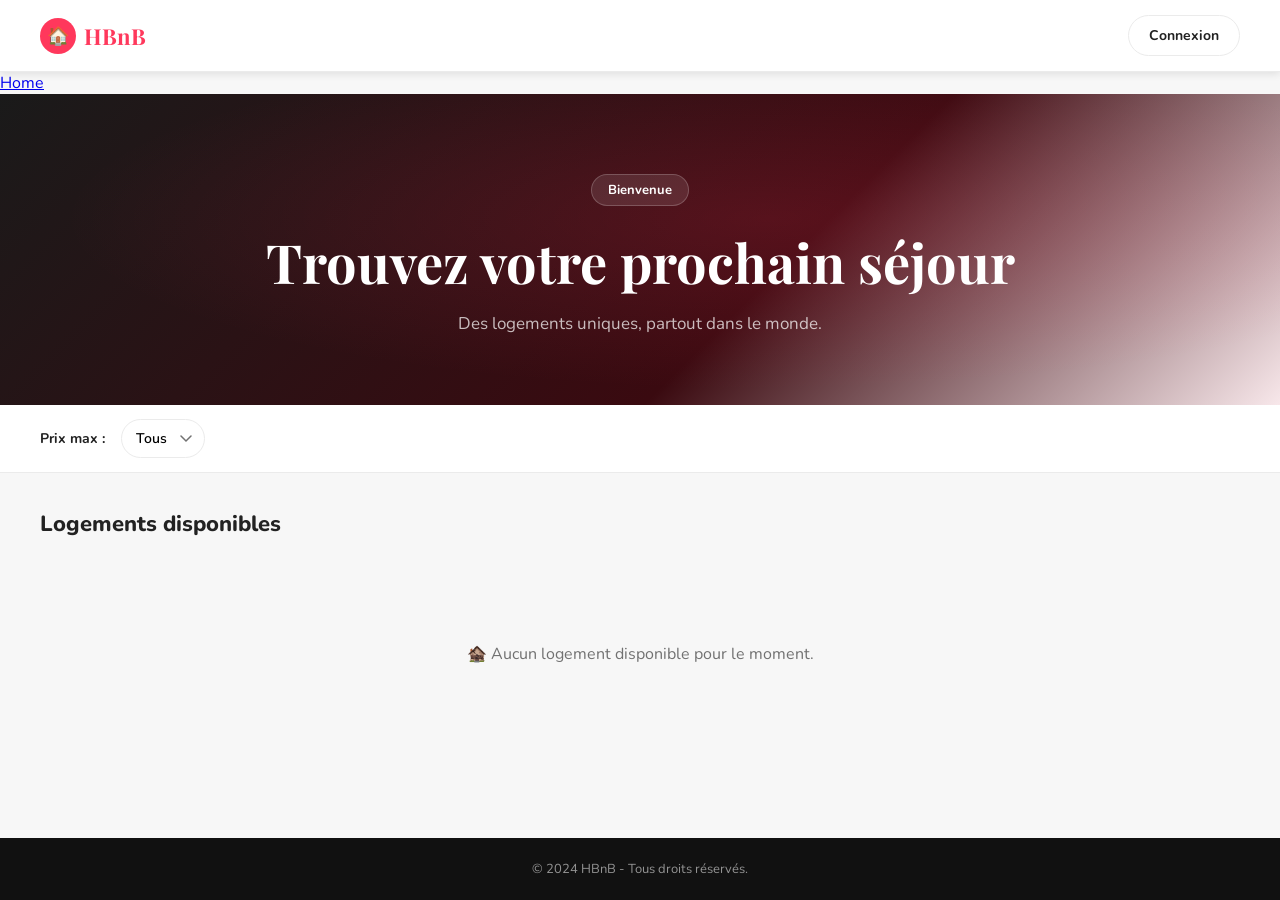
<file: part4/hbnb/web/index.html>
<!DOCTYPE html>
<html lang="fr">
<head>
    <meta charset="UTF-8">
    <title>HBnB – Accueil</title>
    <link rel="stylesheet" href="styles.css">
    <script defer src="scripts.js"></script>
</head>
<body>

<header>
    <a href="index.html" class="header-logo">
        <div class="logo-icon">🏠</div>
        <div class="logo-text">HBnB</div>
    </a>

    <div class="header-right">
        <div id="user-info" class="user-info" style="display:none;">
            <span id="username-display"></span>
            <button id="logout-btn">Logout</button>
        </div>

        <div id="login-link">
            <a href="login.html">Connexion</a>
        </div>
    </div>
</header>

<nav>
    <a href="index.html">Home</a>
</nav>

<section class="hero">
    <span class="hero-badge">Bienvenue</span>
    <h1>Trouvez votre prochain séjour</h1>
    <p>Des logements uniques, partout dans le monde.</p>
</section>

<section class="filter-bar">
    <label for="price-filter">Prix max :</label>
    <select id="price-filter">
        <option value="all">Tous</option>
        <option value="50">50€</option>
        <option value="100">100€</option>
        <option value="200">200€</option>
    </select>
</section>

<main class="places-section">
    <h2>Logements disponibles</h2>
    <div id="places-list"></div>
</main>

<footer>
    © 2024 HBnB - Tous droits réservés.
</footer>

<script>
document.addEventListener("DOMContentLoaded", () => {
    const token = getCookie("token");
    updateUserUI(token);
});
</script>

</body>
</html>
</file>
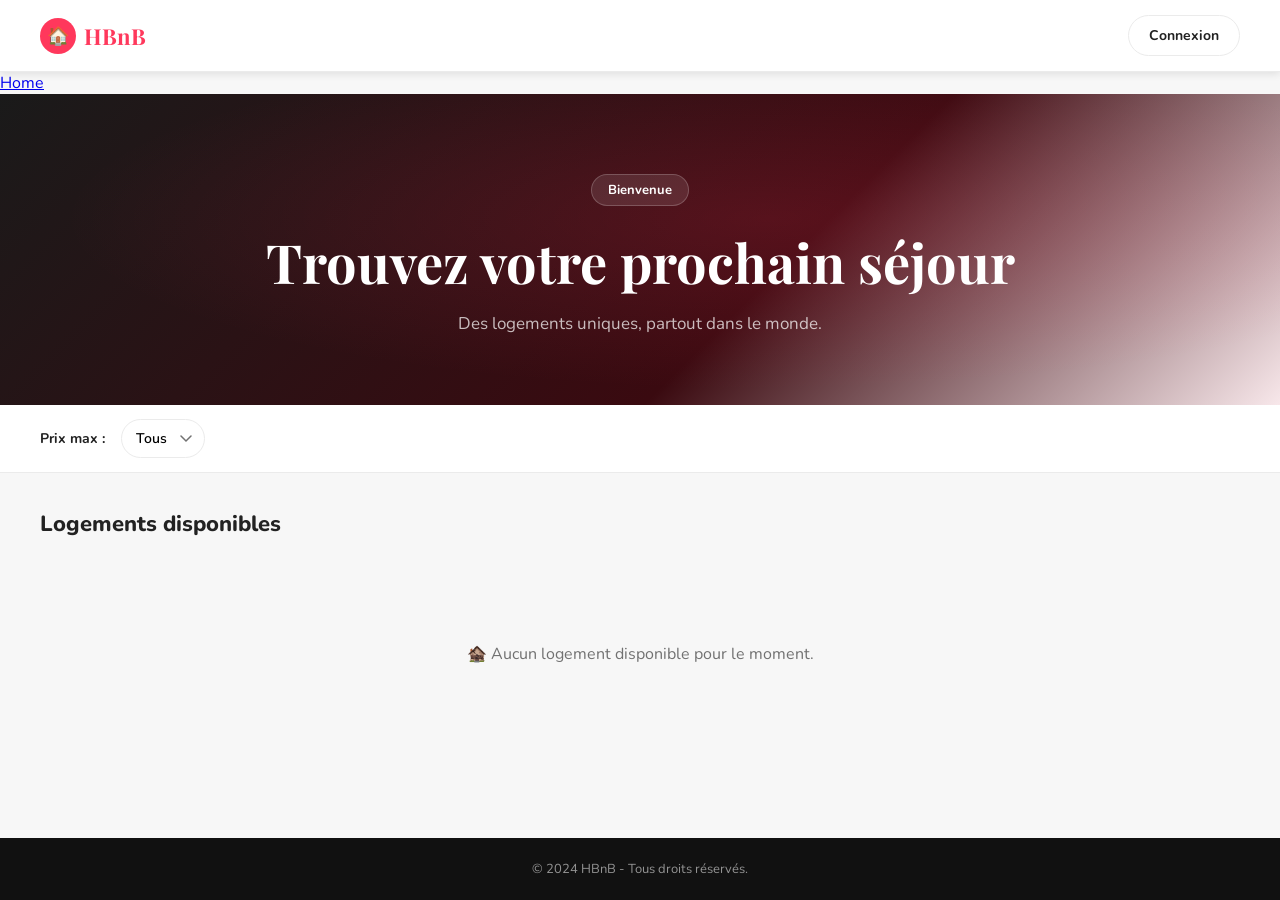
<file: part4/hbnb/web/add_review.html>
<!DOCTYPE html>
<html lang="fr">
<head>
    <meta charset="UTF-8">
    <meta name="viewport" content="width=device-width, initial-scale=1.0">
    <title>Ajouter un avis – HBnB</title>
    <link rel="stylesheet" href="styles.css">
    <script defer src="scripts.js"></script>
</head>
<body>

<header>
    <a href="index.html" class="header-logo">
        <div class="logo-icon">🏠</div>
        <div class="logo-text">HBnB</div>
    </a>

    <div class="header-right">
        <div id="user-info" class="user-info" style="display:none;">
            <span id="username-display"></span>
            <button id="logout-btn">Logout</button>
        </div>

        <div id="login-link">
            <a href="login.html">Connexion</a>
        </div>
    </div>
</header>

<nav>
    <a href="index.html">Home</a>
</nav>

<main class="review-page">
    <div class="review-card-form">
        <h2>Ajouter un avis</h2>
        <p class="subtitle">Partagez votre expérience avec les autres voyageurs.</p>

        <form id="review-form">
            <div class="form-group">
                <label for="rating">Note (1–5) :</label>
                <select id="rating" required>
                    <option value="1">1</option>
                    <option value="2">2</option>
                    <option value="3">3</option>
                    <option value="4">4</option>
                    <option value="5">5</option>
                </select>
            </div>

            <div class="form-group">
                <label for="comment">Commentaire :</label>
                <textarea id="comment" required></textarea>
            </div>

            <button class="btn-primary" type="submit">Publier</button>
        </form>
    </div>
</main>

<footer>
    © 2024 HBnB - Tous droits réservés.
</footer>

</body>
</html>
</file>
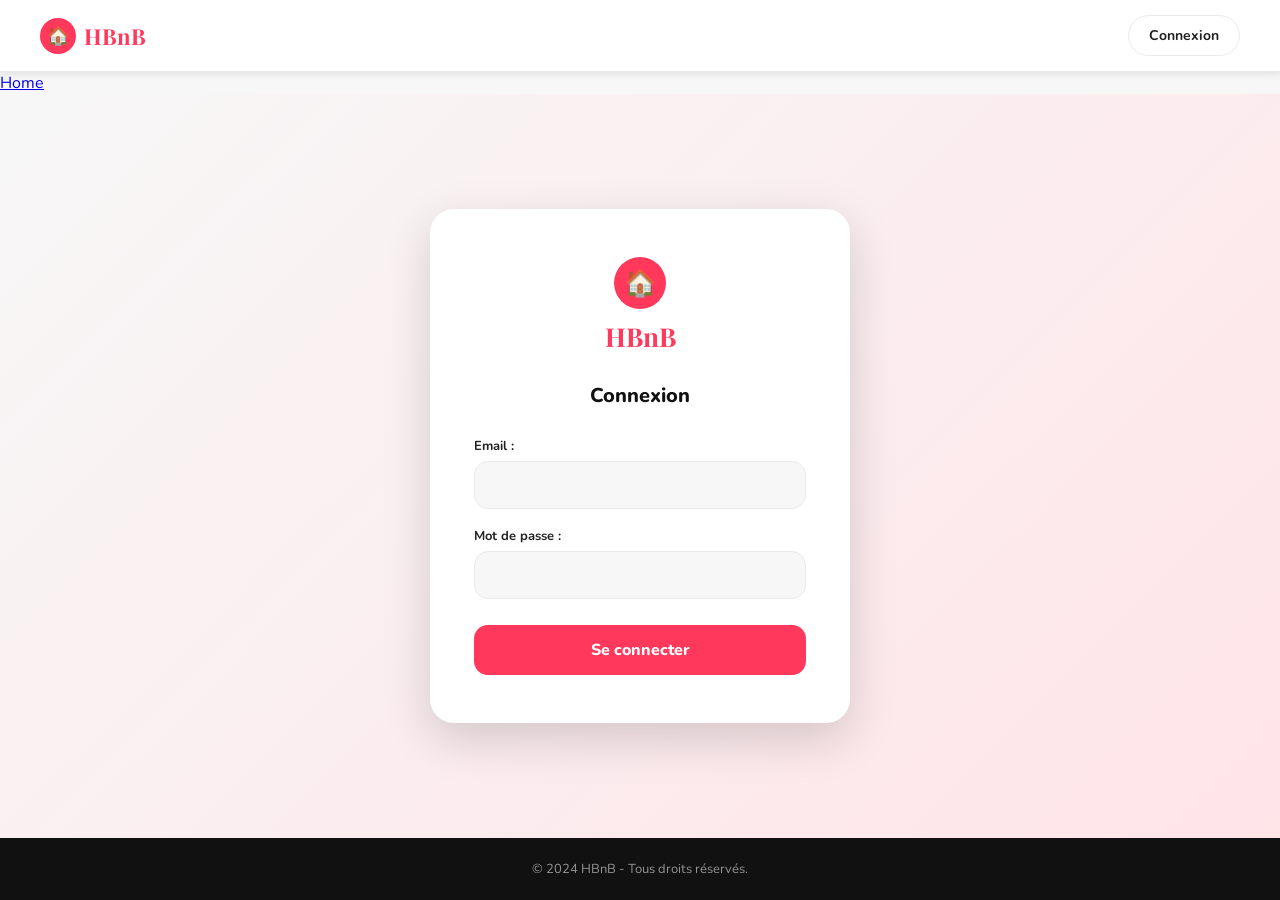
<file: part4/hbnb/web/login.html>
<!DOCTYPE html>
<html lang="fr">
<head>
    <meta charset="UTF-8">
    <title>HBnB – Connexion</title>
    <link rel="stylesheet" href="styles.css">
    <script defer src="scripts.js"></script>
</head>
<body>

<header>
    <a href="index.html" class="header-logo">
        <div class="logo-icon">🏠</div>
        <div class="logo-text">HBnB</div>
    </a>

    <div class="header-right">
        <div id="user-info" class="user-info" style="display:none;">
            <span id="username-display"></span>
            <button id="logout-btn">Logout</button>
        </div>

        <div id="login-link">
            <a href="login.html">Connexion</a>
        </div>
    </div>
</header>

<nav>
    <a href="index.html">Home</a>
</nav>

<main class="auth-page">
    <div class="auth-card">
        <div class="auth-logo">
            <div class="logo-icon">🏠</div>
            <div class="logo-text">HBnB</div>
        </div>

        <h3>Connexion</h3>

        <form id="login-form">
            <div class="form-group">
                <label>Email :</label>
                <input id="email" type="email" required>
            </div>

            <div class="form-group">
                <label>Mot de passe :</label>
                <input id="password" type="password" required>
            </div>

            <button class="btn-primary" type="submit">Se connecter</button>
        </form>
    </div>
</main>

<footer>
    © 2024 HBnB - Tous droits réservés.
</footer>

</body>
</html>
</file>
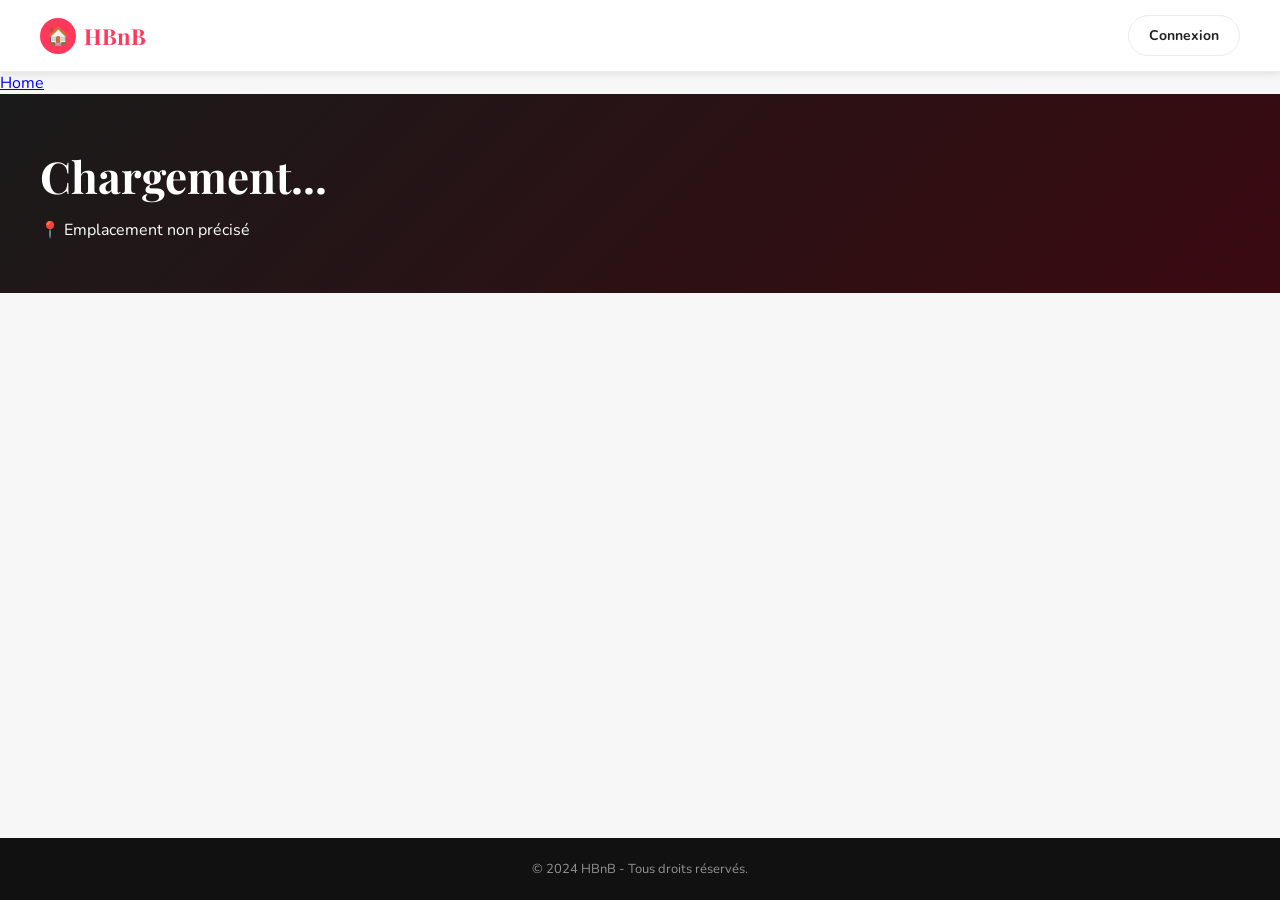
<file: part4/hbnb/web/place.html>
<!DOCTYPE html>
<html lang="fr">
<head>
    <meta charset="UTF-8">
    <meta name="viewport" content="width=device-width, initial-scale=1.0">
    <title>Détails du logement – HBnB</title>
    <link rel="stylesheet" href="styles.css">
    <script defer src="scripts.js"></script>
</head>
<body>

<header>
    <a href="index.html" class="header-logo">
        <div class="logo-icon">🏠</div>
        <div class="logo-text">HBnB</div>
    </a>

    <div class="header-right">
        <div id="user-info" class="user-info" style="display:none;">
            <span id="username-display"></span>
            <button id="logout-btn">Logout</button>
        </div>

        <div id="login-link">
            <a href="login.html">Connexion</a>
        </div>
    </div>
</header>

<nav>
    <a href="index.html">Home</a>
</nav>

<section class="place-detail-hero">
    <h1 id="place-title">Chargement...</h1>

    <!-- AJOUT ICI -->
    <p id="place-address">📍 Emplacement non précisé</p>

    <div id="place-meta" class="place-meta"></div>
</section>

<main class="place-detail-body">
    <div id="place-details"></div>

    <section id="add-review" class="add-review-banner" style="display:none;">
        <div>
            <h3>Vous avez séjourné ici ?</h3>
            <p>Laissez un avis pour aider les futurs voyageurs.</p>
        </div>
        <a href="#" id="add-review-link">Ajouter un avis</a>
    </section>
</main>

<footer>
    © 2024 HBnB - Tous droits réservés.
</footer>

</body>
</html>
</file>
<file: part4/hbnb/web/styles.css>
@import url('https://fonts.googleapis.com/css2?family=Nunito:wght@400;600;700;800;900&family=Playfair+Display:wght@700&display=swap');

:root {
  --red:       #FF385C;
  --red-dark:  #E31C5F;
  --black:     #111111;
  --dark:      #222222;
  --mid:       #717171;
  --light:     #EBEBEB;
  --bg:        #F7F7F7;
  --white:     #FFFFFF;
  --shadow-sm: 0 2px 8px rgba(0,0,0,.10);
  --shadow-md: 0 6px 24px rgba(0,0,0,.13);
  --shadow-lg: 0 16px 48px rgba(0,0,0,.16);
  --radius:    14px;
  --transition:.22s cubic-bezier(.4,0,.2,1);
}

*, *::before, *::after { box-sizing: border-box; margin: 0; padding: 0; }
html { scroll-behavior: smooth; }
body {
  font-family: 'Nunito', sans-serif;
  background: var(--bg);
  color: var(--dark);
  min-height: 100vh;
  display: flex;
  flex-direction: column;
}

/* ── HEADER ── */
header {
  position: sticky; top: 0; z-index: 100;
  background: var(--white);
  border-bottom: 1px solid var(--light);
  padding: 0 40px;
  height: 72px;
  display: flex; align-items: center; justify-content: space-between;
  box-shadow: var(--shadow-sm);
}
.header-logo {
  display: flex; align-items: center; gap: 8px;
  text-decoration: none;
}
.logo-icon {
  width: 36px; height: 36px;
  background: var(--red);
  border-radius: 50%;
  display: flex; align-items: center; justify-content: center;
  font-size: 18px; color: white;
}
.logo-text {
  font-family: 'Playfair Display', serif;
  font-size: 22px; font-weight: 700;
  color: var(--red);
}
.header-right {
  display: flex; align-items: center; gap: 12px;
}
#login-link a, .btn-outline {
  padding: 10px 20px;
  border: 1.5px solid var(--light);
  border-radius: 24px;
  background: var(--white);
  color: var(--dark);
  font-family: 'Nunito', sans-serif;
  font-size: 14px; font-weight: 700;
  cursor: pointer; text-decoration: none;
  transition: var(--transition);
  display: inline-block;
}
#login-link a:hover, .btn-outline:hover {
  box-shadow: var(--shadow-md);
}
#user-info {
  display: flex; align-items: center; gap: 10px;
}
#username-display { font-weight: 700; font-size: 14px; }
#logout-btn {
  padding: 9px 18px;
  border: 1.5px solid var(--light);
  border-radius: 24px;
  background: var(--white);
  font-family: 'Nunito', sans-serif;
  font-size: 13px; font-weight: 700;
  cursor: pointer;
  transition: var(--transition);
}
#logout-btn:hover { background: var(--bg); box-shadow: var(--shadow-sm); }

/* ── HERO ── */
.hero {
  background: linear-gradient(135deg, #1a1a1a 0%, #3a0a10 60%, #ff385c15 100%);
  color: white;
  text-align: center;
  padding: 80px 20px 70px;
  position: relative;
  overflow: hidden;
}
.hero::before {
  content: '';
  position: absolute; inset: 0;
  background: radial-gradient(ellipse at 60% 40%, #ff385c28 0%, transparent 65%);
  pointer-events: none;
}
.hero-badge {
  display: inline-block;
  background: rgba(255,255,255,.1);
  border: 1px solid rgba(255,255,255,.2);
  color: white;
  padding: 6px 16px; border-radius: 24px;
  font-size: 13px; font-weight: 700;
  margin-bottom: 20px;
  position: relative;
}
.hero h1 {
  font-family: 'Playfair Display', serif;
  font-size: clamp(30px, 5vw, 54px);
  font-weight: 700;
  margin-bottom: 14px;
  position: relative;
}
.hero p {
  font-size: 17px; color: rgba(255,255,255,.72);
  margin-bottom: 0; position: relative;
}

/* ── FILTER BAR ── */
.filter-bar {
  background: var(--white);
  border-bottom: 1px solid var(--light);
  padding: 14px 40px;
  display: flex; align-items: center; gap: 16px;
}
.filter-bar label { font-size: 14px; font-weight: 700; }
.filter-bar select {
  padding: 9px 36px 9px 14px;
  border: 1.5px solid var(--light);
  border-radius: 24px;
  font-family: 'Nunito', sans-serif;
  font-size: 14px; font-weight: 600;
  background: var(--white);
  cursor: pointer;
  transition: var(--transition);
  appearance: none;
  background-image: url("data:image/svg+xml,%3Csvg xmlns='http://www.w3.org/2000/svg' width='12' height='8' viewBox='0 0 12 8'%3E%3Cpath d='M1 1l5 5 5-5' stroke='%23717171' stroke-width='1.5' fill='none' stroke-linecap='round'/%3E%3C/svg%3E");
  background-repeat: no-repeat;
  background-position: right 12px center;
}
.filter-bar select:focus { outline: none; border-color: var(--dark); }

/* ── PLACES GRID ── */
main { flex: 1; }
.places-section { padding: 36px 40px 60px; }
.places-section h2 { font-size: 22px; font-weight: 800; margin-bottom: 24px; }
#places-list {
  display: grid;
  grid-template-columns: repeat(auto-fill, minmax(280px, 1fr));
  gap: 28px;
}

/* ── PLACE CARD ── */
.place-card {
  background: var(--white);
  border-radius: var(--radius);
  overflow: hidden;
  box-shadow: var(--shadow-sm);
  transition: var(--transition);
  display: flex; flex-direction: column;
}
.place-card:hover { transform: translateY(-4px); box-shadow: var(--shadow-lg); }
.place-card-img-placeholder {
  height: 200px;
  display: flex; align-items: center; justify-content: center;
  font-size: 52px;
}
.place-card-body { padding: 16px 18px 8px; flex: 1; }
.place-card-body h3 { font-size: 16px; font-weight: 800; margin-bottom: 6px; color: var(--black); }
.place-card-body p {
  font-size: 13px; color: var(--mid); line-height: 1.5;
  display: -webkit-box;
  -webkit-line-clamp: 2;
  -webkit-box-orient: vertical;
  overflow: hidden;
}
.place-card-footer {
  padding: 12px 18px 16px;
  display: flex; align-items: center; justify-content: space-between;
  border-top: 1px solid var(--light);
}
.place-price { font-size: 15px; font-weight: 800; color: var(--black); }
.place-price span { font-weight: 600; color: var(--mid); font-size: 13px; }
.details-button {
  padding: 8px 18px;
  background: var(--red);
  color: white;
  border-radius: 24px;
  text-decoration: none;
  font-size: 13px; font-weight: 800;
  transition: var(--transition);
}
.details-button:hover { background: var(--red-dark); transform: scale(1.04); }
.empty-state { grid-column: 1/-1; text-align: center; padding: 80px 20px; color: var(--mid); font-size: 16px; }

/* ── AUTH PAGE ── */
.auth-page {
  flex: 1;
  display: flex; align-items: center; justify-content: center;
  padding: 48px 20px;
  background: linear-gradient(135deg, #f7f7f7 0%, #ffe4e8 100%);
}
.auth-card {
  background: var(--white);
  border-radius: 24px;
  padding: 48px 44px;
  width: 100%; max-width: 420px;
  box-shadow: var(--shadow-lg);
}
.auth-logo { text-align: center; margin-bottom: 28px; }
.auth-logo .logo-icon { width: 52px; height: 52px; font-size: 26px; margin: 0 auto 10px; }
.auth-logo .logo-text { font-size: 26px; }
.auth-card h3 {
  font-size: 20px; font-weight: 800;
  text-align: center; margin-bottom: 28px; color: var(--black);
}
.form-group { margin-bottom: 18px; }
.form-group label { display: block; font-size: 13px; font-weight: 700; color: var(--dark); margin-bottom: 6px; }
.form-group input,
.form-group select,
.form-group textarea {
  width: 100%;
  padding: 13px 16px;
  border: 1.5px solid var(--light);
  border-radius: var(--radius);
  font-family: 'Nunito', sans-serif;
  font-size: 15px; color: var(--dark);
  background: var(--bg);
  transition: var(--transition);
}
.form-group input:focus,
.form-group select:focus,
.form-group textarea:focus {
  outline: none; border-color: var(--dark);
  background: var(--white);
  box-shadow: 0 0 0 3px rgba(0,0,0,.06);
}
.form-group textarea { resize: vertical; min-height: 110px; }
.btn-primary {
  width: 100%; padding: 14px;
  background: var(--red); color: white;
  border: none; border-radius: var(--radius);
  font-family: 'Nunito', sans-serif;
  font-size: 16px; font-weight: 800;
  cursor: pointer; transition: var(--transition); margin-top: 8px;
}
.btn-primary:hover { background: var(--red-dark); transform: translateY(-1px); box-shadow: var(--shadow-md); }

/* ── PLACE DETAIL ── */
.place-detail-hero {
  background: linear-gradient(135deg, #1a1a1a, #3a0a10);
  color: white;
  padding: 52px 40px;
}
.place-detail-hero h1 {
  font-family: 'Playfair Display', serif;
  font-size: clamp(26px, 4vw, 44px);
  margin-bottom: 14px;
}
.place-meta {
  display: flex; gap: 24px; flex-wrap: wrap;
  font-size: 15px; color: rgba(255,255,255,.78);
}
.place-meta-item { display: flex; align-items: center; gap: 6px; }

.place-detail-body {
  max-width: 900px; margin: 0 auto;
  padding: 40px 40px 80px;
}
.place-info-grid {
  display: grid; grid-template-columns: 1fr 1fr;
  gap: 20px; margin-bottom: 36px;
}
.info-card {
  background: var(--white); border-radius: var(--radius);
  padding: 20px 24px; box-shadow: var(--shadow-sm);
}
.info-label {
  font-size: 11px; font-weight: 800; text-transform: uppercase;
  letter-spacing: 1px; color: var(--mid); margin-bottom: 6px;
}
.info-value { font-size: 20px; font-weight: 800; color: var(--black); }
.info-value.price { color: var(--red); }

.desc-card {
  background: var(--white); border-radius: var(--radius);
  padding: 24px; box-shadow: var(--shadow-sm);
  margin-bottom: 20px;
}
.desc-card p { font-size: 15px; line-height: 1.7; color: var(--dark); }

.amenities-list { display: flex; flex-wrap: wrap; gap: 10px; margin-top: 12px; }
.amenity-tag {
  background: var(--bg); border: 1.5px solid var(--light);
  border-radius: 24px; padding: 6px 14px;
  font-size: 13px; font-weight: 700;
}

.section-title {
  font-family: 'Playfair Display', serif;
  font-size: 24px; font-weight: 700;
  margin: 40px 0 20px; color: var(--black);
}
.review-card {
  background: var(--white); border-radius: var(--radius);
  padding: 20px 24px; margin-bottom: 16px;
  box-shadow: var(--shadow-sm);
}
.reviewer { font-weight: 800; font-size: 15px; margin-bottom: 4px; }
.stars { color: #FFB400; font-size: 14px; margin-bottom: 8px; }
.review-card p { font-size: 14px; color: var(--mid); line-height: 1.6; }

.add-review-banner {
  background: linear-gradient(135deg, var(--red), var(--red-dark));
  border-radius: var(--radius);
  padding: 24px 28px;
  display: flex; align-items: center; justify-content: space-between;
  margin-top: 32px; color: white; gap: 16px;
}
.add-review-banner h3 { font-size: 18px; font-weight: 800; margin-bottom: 4px; }
.add-review-banner p { font-size: 13px; opacity: .85; }
.add-review-banner a {
  background: white; color: var(--red);
  padding: 12px 24px; border-radius: 24px;
  font-weight: 800; font-size: 14px;
  text-decoration: none; white-space: nowrap;
  transition: var(--transition);
}
.add-review-banner a:hover { transform: scale(1.04); box-shadow: var(--shadow-md); }

/* ── ADD REVIEW PAGE ── */
.review-page {
  flex: 1; padding: 48px 20px;
  background: linear-gradient(135deg, #f7f7f7, #ffe4e8);
  display: flex; justify-content: center; align-items: flex-start;
}
.review-card-form {
  background: var(--white); border-radius: 24px;
  padding: 44px 44px;
  width: 100%; max-width: 520px;
  box-shadow: var(--shadow-lg);
}
.review-card-form h2 {
  font-family: 'Playfair Display', serif;
  font-size: 26px; color: var(--black); margin-bottom: 6px;
}
.review-card-form .subtitle { color: var(--mid); font-size: 14px; margin-bottom: 32px; }

/* ── FOOTER ── */
footer {
  background: var(--black);
  color: rgba(255,255,255,.55);
  text-align: center;
  padding: 22px 40px;
  font-size: 13px;
}
footer span { color: var(--red); font-weight: 700; }

/* ── RESPONSIVE ── */
@media (max-width: 768px) {
  header { padding: 0 20px; }
  .hero { padding: 56px 20px 48px; }
  .filter-bar { padding: 14px 20px; }
  .places-section { padding: 28px 20px 48px; }
  #places-list { grid-template-columns: 1fr 1fr; gap: 16px; }
  .place-detail-hero { padding: 36px 20px; }
  .place-detail-body { padding: 28px 20px 60px; }
  .place-info-grid { grid-template-columns: 1fr; }
  .auth-card, .review-card-form { padding: 36px 24px; }
  .add-review-banner { flex-direction: column; }
}
@media (max-width: 480px) {
  #places-list { grid-template-columns: 1fr; }
}
</file>
